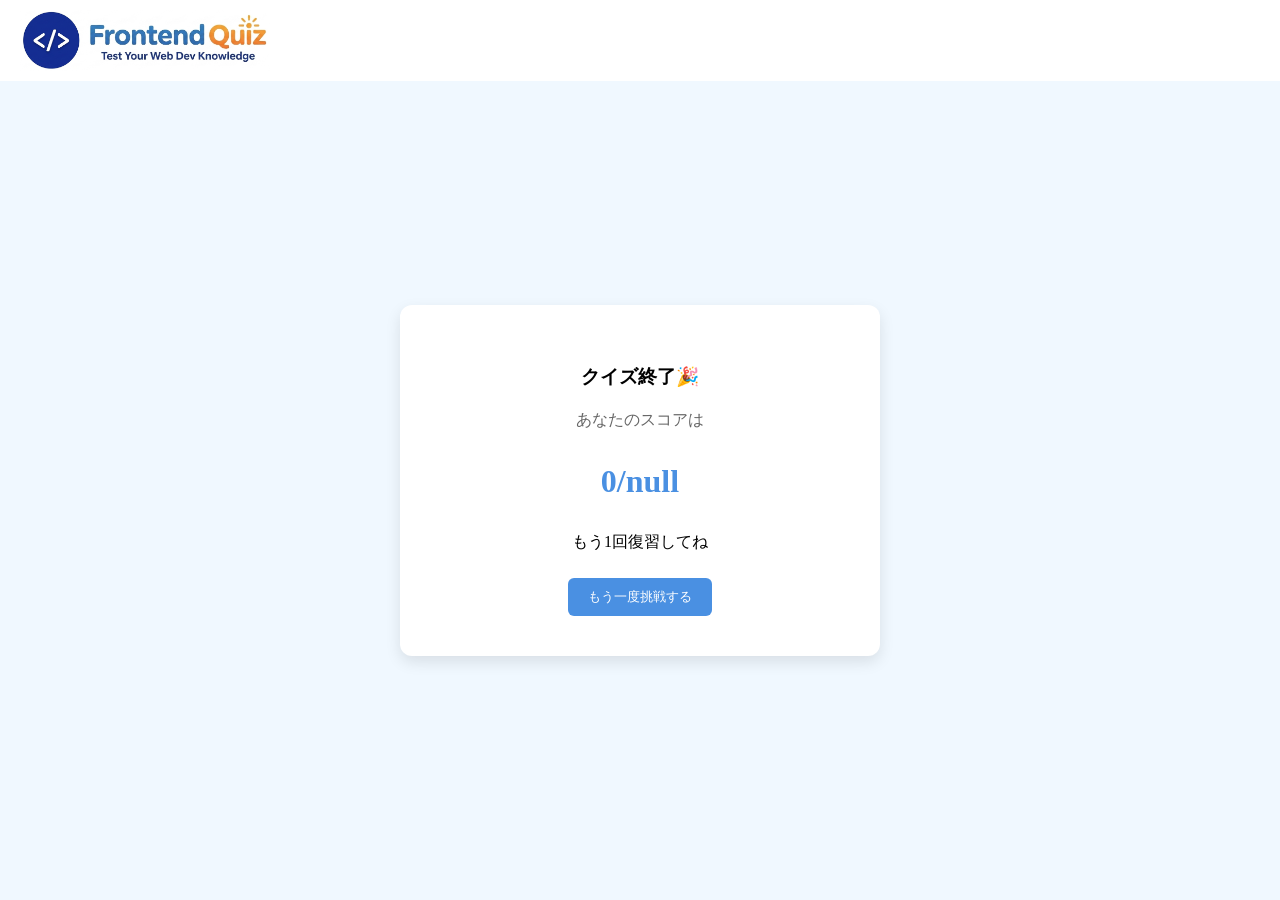
<file: result.html>
<!DOCTYPE html>
<html lang="ja">
    <head>
        <meta charset="UTF-8">
        <meta name="viewport" content="width=device-width, initial-scale=1.0">
        <title>フロントエンドクイズ</title>
        <link rel="stylesheet" href="quiz.css">
    </head>
    <body>
        <header>
            <div class="logo">
                <img src="logo.png" alt="ロゴ">
            </div>
        </header>
        <main>
            <article>
                <section id="quiz" class="result-container">
                    <h1>クイズ終了🎉</h1>
                    <p class="score-text">あなたのスコアは</p>
                    <p id="score" class="score">3/5</p>
                    <p class="message" id="message">よくできました</p>
                    <button type="button" id="restartBtn">もう一度挑戦する</button>
                </section>
            </article>
        </main>
        <script src="result.js"></script>
    </body>
</html>
</file>
<file: quiz.css>
body {
    background-color: aliceblue;
    margin: 0;
    box-sizing: border-box;
}

header {
    display: flex;
    justify-content: space-between;
    padding: 10px 20px;
    background-color: white;
}

img {
    width: 100%;
    max-width: 100%;
    height: auto;
    vertical-align: bottom;
}

header .logo {
    max-width: 250px;
}

article {
    display: flex;
    justify-content: center;
    align-items: center;
    flex-direction: column;
    height: calc(100vh - 100px);
}

.container {
    background-color: white;
    padding: 30px;
    border-radius: 10px;
    min-width: 667px;
    text-align: center;
    box-shadow: 0 4px 10px rgba(0, 0, 0, 0.1);
}

@media screen and (max-width: 767px) {
    .container {
        min-width: initial; 
        width: calc(100% - 100px);
    }
}

h1 {
    margin-bottom: 10px;
}

#progress {
    color: #888;
    margin-bottom: 20px;
}

#question {
    margin-bottom: 20px;
}

#choices {
    list-style: none;
    padding: 0;
}

.choice {
    background-color: #e3e7ee;
    padding: 10px;
    margin: 10px 5px;
    border-radius: 5px;
    cursor: pointer;
    transition: 0.2s;
}

.choice:hover {
    background-color: #d0d7e2;
}

#result {
    font-weight: bold;
    margin: 15px 0;
}

#checkBtn {
    background-color: orange;
    border: none;
    color: white;
    border-radius: 5px;
    padding: 10px 20px;
    cursor: pointer; 
}

#checkBtn:hover {
    background-color: rgb(227, 148, 0);
}

#checkBtn:disabled {
    background-color: #d0d7e2;
}

#nextBtn {
    background-color: #4a90e2;
    border: none;
    color: white;
    border-radius: 5px;
    padding: 10px 20px;
    cursor: pointer;
}

#nextBtn:hover {
    background-color: #357abd;
}

.result-container {
    background-color: white;
    padding: 40px;
    border-radius: 12px;
    width: 400px;
    text-align: center;
    box-shadow: 0 6px 15px rgba(0, 0, 0, 0.1);
}

.result-container h1 {
    margin-bottom: 20px;
}

.score-text {
    font-size: 16px;
    color: #666;
}

.message {
    margin-bottom: 25px;
}

#restartBtn {
    padding: 10px 20px;
    border: none;
    background-color: #4a90e2;
    color: white;
    border-radius: 6px;
    cursor: pointer;
}

#restartBtn:hover {
    background-color: #357abd;
}
</file>
